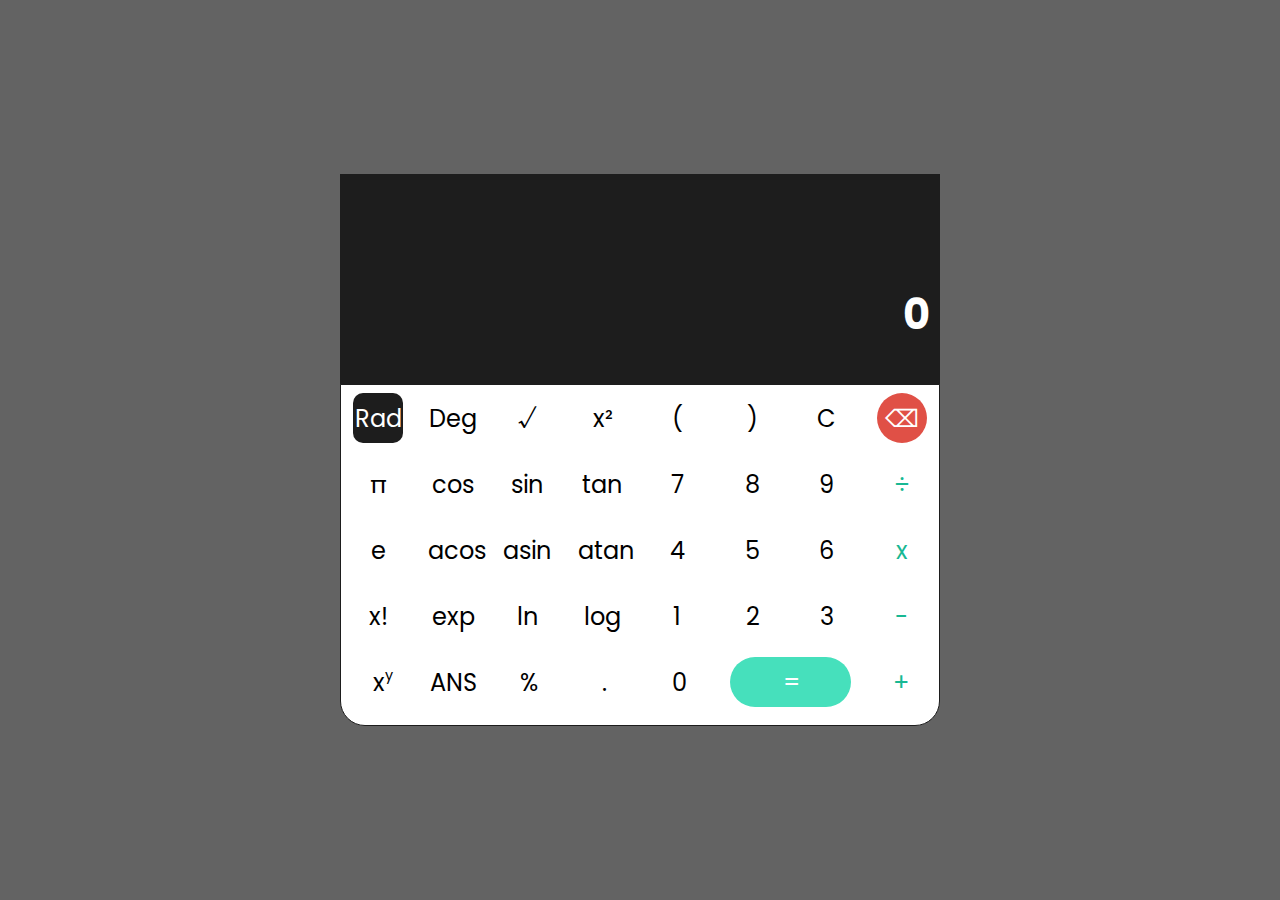
<file: index.html>
<!DOCTYPE html>
<html lang="en">
<head>
    <meta charset="UTF-8">
    <meta name="viewport" content="width=device-width, initial-scale=1.0">
    <title>Scientific Calculator JavaScript</title>
    <link rel="stylesheet" href="style.css">
    <link href="https://fonts.googleapis.com/css2?family=Poppins&display=swap" rel="stylesheet">
</head>
<body>
    <div class="calculator">
        <div class="calc-container">
            <div class="output">
                <div class="operation">
                    <div class="value"></div>
                </div>
                <div class="result">
                    <div class="value">0</div>
                </div>
            </div>
            <div class="input"></div>
        </div>
    </div>

    <script src="calculator.js"></script>
</body>
</html>
</file>
<file: style.css>
*{
    padding: 0;
    margin: 0;
    background-origin: padding-box;
    font-family: 'Poppins', sans-serif;
}

html
{
    font-size: 16px;
    background-color: #636363;
}

.calculator{
    position: absolute;

    top: 50%;
    left: 50%;

    transform: translate(-50%, -50%);
}

.calc-container{
    background-color: #1d1d1d;

    width: 600px;
    height: auto;

    border-radius: 0 0 30px 30px;
}

.output{
    width: 100%;;
}   

.operation{
    width: 600px;
    height: 70px;

    color: #878787;

    font-size: 1.9em;
    font-weight: bold;

    position: relative;
    overflow: hidden;
}
.operation .value{
    position: absolute;

    bottom: 5px;
    right : 10px;
    
    white-space: nowrap;
    overflow: hidden;
}

.result{
    width: 600px;
    height: 140px;

    color: #FFF;

    font-size: 2.6em;
    font-weight: bold;
    
    overflow: hidden;
    position: relative;
}

.result .value{
    position: absolute;

    top: 50%;
    transform: translateY(-50%);
    right : 10px;
    
    white-space: nowrap;
    overflow: hidden;
}


.input{
    background-color: #FFF;

    border-radius: 0 0 25px 25px;
    border: 1px solid #1d1d1d;
    height: 340px;
}

.row {
    display: flex;
    justify-content: space-around;
    align-items: center;
}

.row button{
    width: 50px;
    height: 50px;

    font-size: 1.5em;

    border: none;
    border-radius: 50%;
    background-color: transparent;

    margin : 8px;

    cursor: pointer;
}

.row button:hover{
    font-weight: bold;
}

.row #calculate{
    color: #FFF;
    background-color: #46e0bc;
    width : 121px;
    border-radius: 50px;
}
.row #delete{
    color: #FFF;
    background-color: #e05046;
}

#division, #multiplication, #subtraction, #addition {
    color: #18b893;
}

.input button span{
    font-size: 0.6em;
    position: absolute;
}

.active-angle{
    background-color: #1d1d1d !important;
    color: #FFF !important;
    border-radius: 10px !important;
}
</file>
